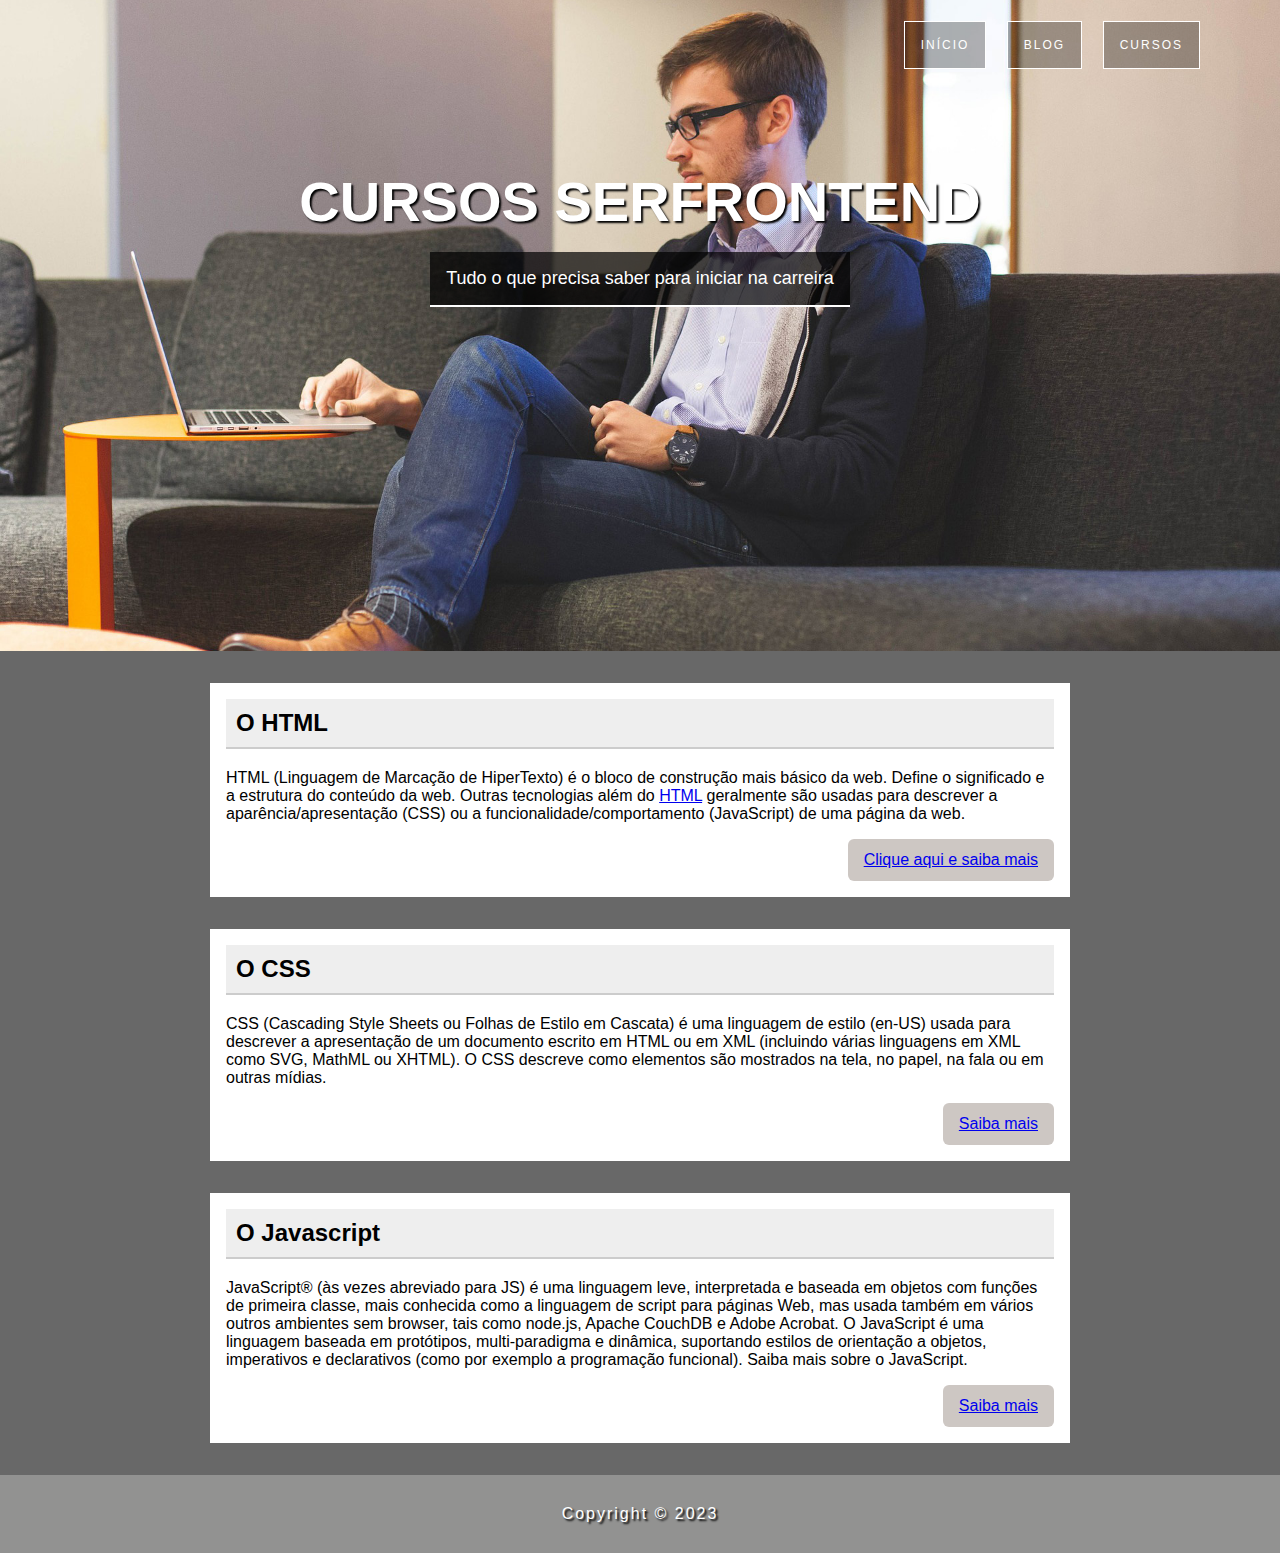
<file: index.html>
<!DOCTYPE html>
<html lang="pt-br">

<head>
    <meta charset="UTF-8">

    <title>Projeto CSS</title>

    <link rel="stylesheet" href="estilo.css">
</head>

<body>
    <header class="hero">
        <nav>
            <ul>
                <li><a href="index.html">Início</a></li>
                <li><a href="blog.html">Blog</a></li>
                <li><a href="#">Cursos</a></li>
            </ul>
        </nav>

        <div class="hero-content">
            <h1>Cursos serfrontend</h1>
            <p>Tudo o que precisa saber para iniciar na carreira</p>
        </div>
    </header>

    <main>

        <section>

            <article>
                <header>
                    <h2>O HTML</h2>
                </header>
                <p>HTML (Linguagem de Marcação de HiperTexto) é o bloco de construção mais básico da web. Define o
                    significado e a estrutura do conteúdo da web. Outras tecnologias além do <a href="#">HTML</a>
                    geralmente são
                    usadas para descrever a aparência/apresentação (CSS) ou a funcionalidade/comportamento
                    (JavaScript) de uma página da web.</p>
                <a href="#" class="btn">Clique aqui e saiba mais</a>
            </article>

            <article>
                <header>
                    <h2>O CSS</h2>
                </header>
                <p>CSS (Cascading Style Sheets ou Folhas de Estilo em Cascata) é uma linguagem de estilo (en-US)
                    usada para descrever a apresentação de um documento escrito em HTML ou em XML (incluindo várias
                    linguagens em XML como SVG, MathML ou XHTML). O CSS descreve como elementos são mostrados na
                    tela, no papel, na fala ou em outras mídias.</p>
                <a href="#" class="btn">Saiba mais</a>
            </article>

            <article>
                <header>
                    <h2>O Javascript</h2>
                </header>
                <p>JavaScript® (às vezes abreviado para JS) é uma linguagem leve, interpretada e baseada em objetos
                    com funções de primeira classe, mais conhecida como a linguagem de script para páginas Web, mas
                    usada também em vários outros ambientes sem browser, tais como node.js, Apache CouchDB e Adobe
                    Acrobat. O JavaScript é uma linguagem baseada em protótipos, multi-paradigma e dinâmica,
                    suportando estilos de orientação a objetos, imperativos e declarativos (como por exemplo a
                    programação funcional). Saiba mais sobre o JavaScript.</p>
                <a href="#" class="btn">Saiba mais</a>
            </article>

        </section>

    </main>

    <footer class="rodape">
        Copyright &copy; 2023
    </footer>
</body>

</html>
</file>
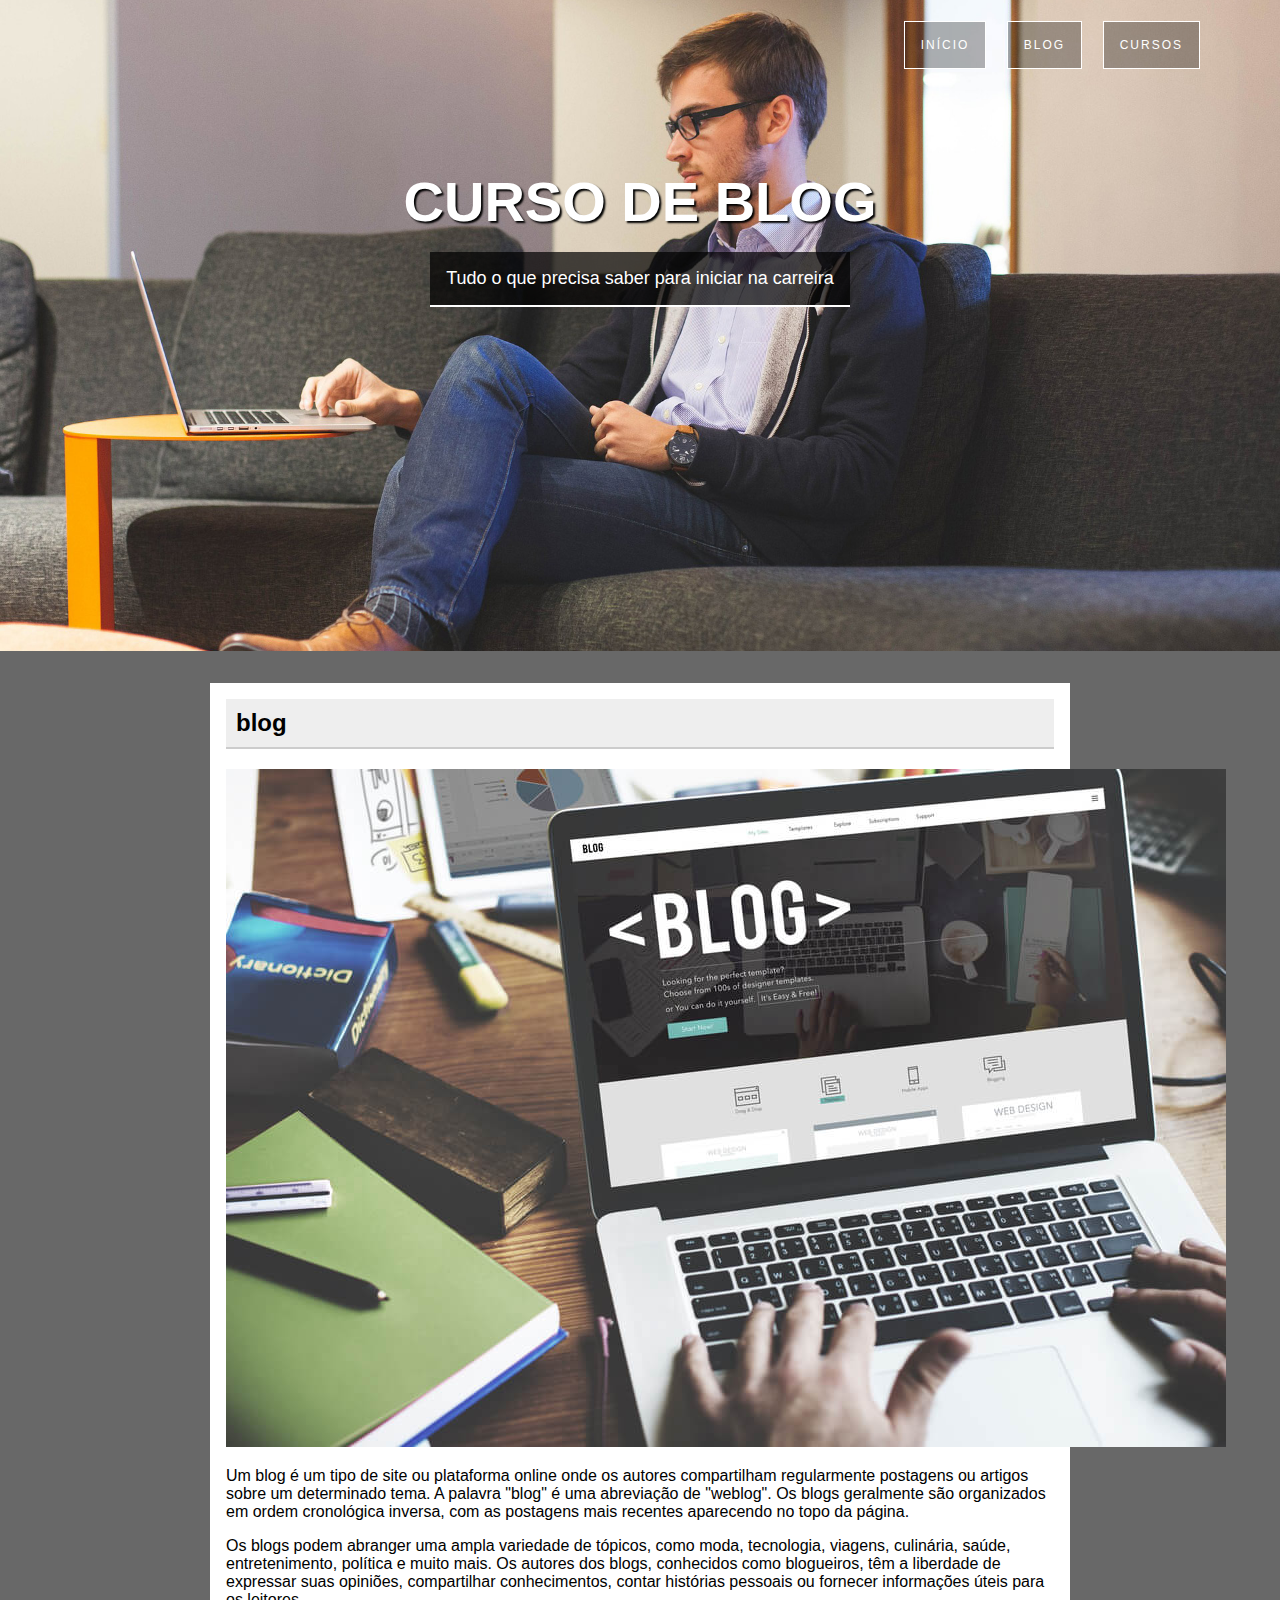
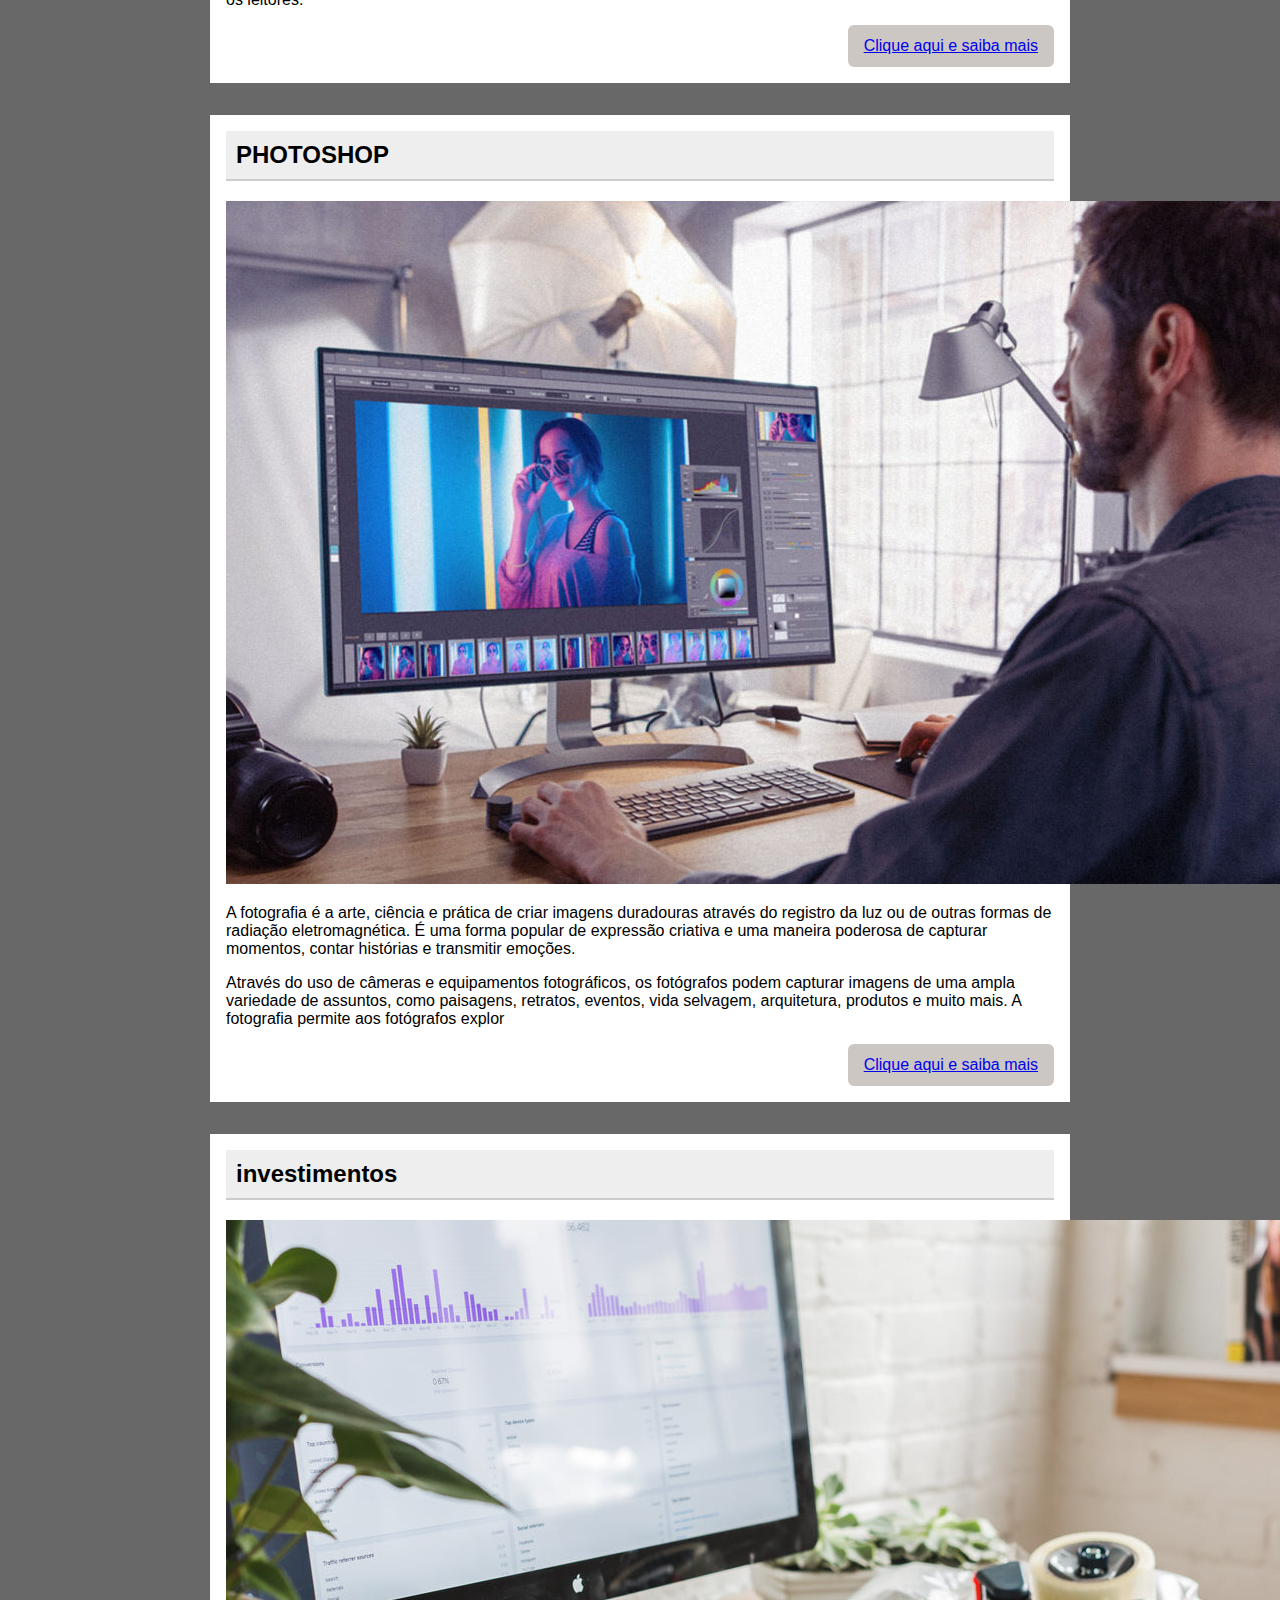
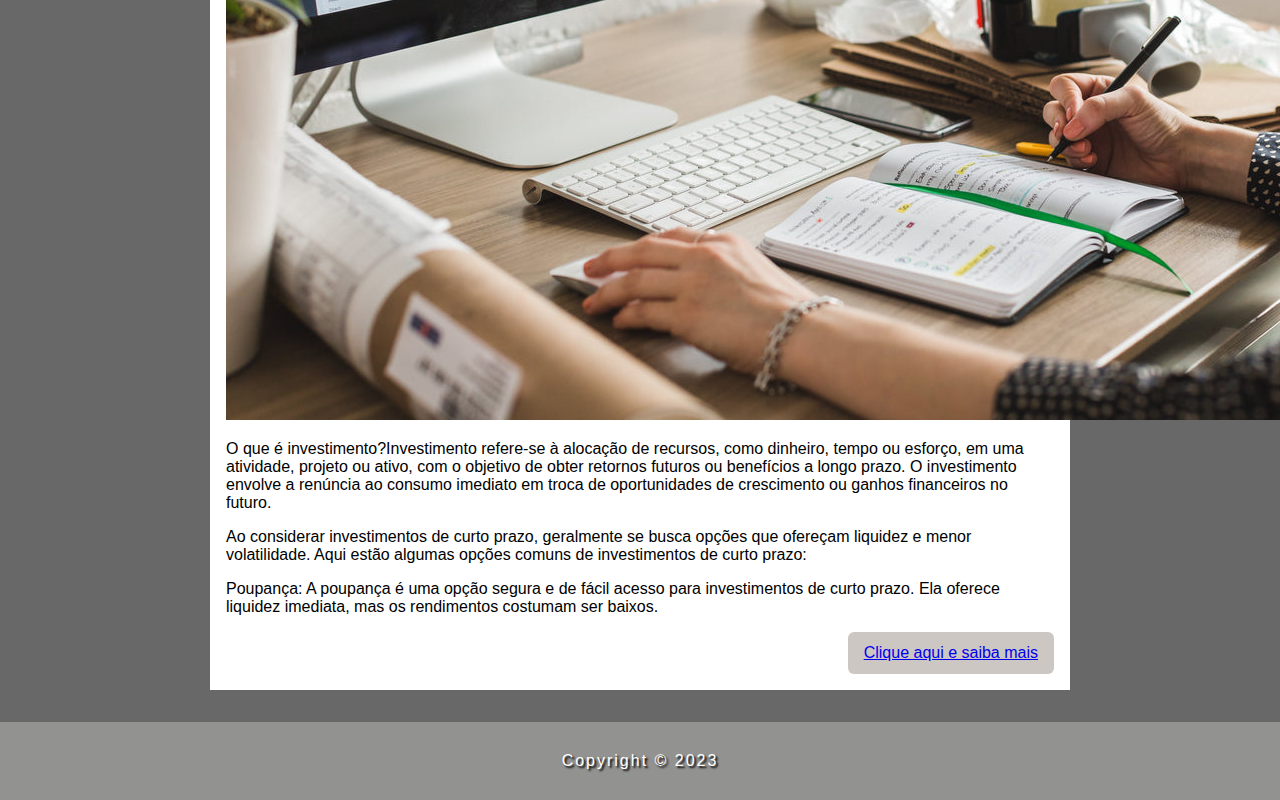
<file: blog.html>
<!DOCTYPE html>
<html lang="pt-br">

<head>
    <meta charset="UTF-8">

    <title>Projeto CSS</title>

    <link rel="stylesheet" href="estilo1.css">
</head>

<body>
    <header class="hero">
        <nav>
            <ul>
                <li><a href="index.html">Início</a></li>
                <li><a href="blog.html">Blog</a></li>
                <li><a href="#">Cursos</a></li>
            </ul>
        </nav>

        <div class="hero-content">
            <h1>curso de blog</h1>
            <p>Tudo o que precisa saber para iniciar na carreira</p>
        </div>
    </header>

    <main>

        <section>

            <article>
                <header>
                    <h2>blog</h2>
                </header>
                
                <img src="imagens/maos.jpeg" class="img-blog">
                <p>Um blog é um tipo de site ou plataforma online onde os autores compartilham regularmente postagens ou artigos sobre um determinado tema. A palavra "blog" é uma abreviação de "weblog". Os blogs geralmente são organizados em ordem cronológica inversa, com as postagens mais recentes aparecendo no topo da página.</p>

                    <p>Os blogs podem abranger uma ampla variedade de tópicos, como moda, tecnologia, viagens, culinária, saúde, entretenimento, política e muito mais. Os autores dos blogs, conhecidos como blogueiros, têm a liberdade de expressar suas opiniões, compartilhar conhecimentos, contar histórias pessoais ou fornecer informações úteis para os leitores.</p>
                
                <a href="#" class="btn">Clique aqui e saiba mais</a>
            </article>

            <article>
                <header>
                    <h2>PHOTOSHOP</h2>
                </header>
                <img src="imagens/blog2jpg.jpg" class="img-photoshop">
                <p>A fotografia é a arte, ciência e prática de criar imagens duradouras através do registro da luz ou de outras formas de radiação eletromagnética. É uma forma popular de expressão criativa e uma maneira poderosa de capturar momentos, contar histórias e transmitir emoções.</p>

                   <p> 
                    Através do uso de câmeras e equipamentos fotográficos, os fotógrafos podem capturar imagens de uma ampla variedade de assuntos, como paisagens, retratos, eventos, vida selvagem, arquitetura, produtos e muito mais. A fotografia permite aos fotógrafos explor
                </p>
                <a href="#" class="btn">Clique aqui e saiba mais</a>
            </article>

            <article>
                <header>
                    <h2>investimentos</h2>
                </header>
                <img src="imagens/blog.jpg"class="img-investimento">
                <p>
                    O que é investimento?Investimento refere-se à alocação de recursos, como dinheiro, tempo ou esforço, em uma atividade, projeto ou ativo, com o objetivo de obter retornos futuros ou benefícios a longo prazo. O investimento envolve a renúncia ao consumo imediato em troca de oportunidades de crescimento ou ganhos financeiros no futuro.
                </p>
                <p>
                Ao considerar investimentos de curto prazo, geralmente se busca opções que ofereçam liquidez e menor volatilidade. Aqui estão algumas opções comuns de investimentos de curto prazo:
            </p>
               <p>
              Poupança: A poupança é uma opção segura e de fácil acesso para investimentos de curto prazo. Ela oferece liquidez imediata, mas os rendimentos costumam ser baixos.</p>
                <a href="#" class="btn">Clique aqui e saiba mais</a>
            </article>

        </section>

    </main>

    <footer class="rodape">
        Copyright &copy; 2023
    </footer>
</body>

</html>
</file>
<file: estilo.css>
body {
    margin: 0;
    font-family: Arial, Helvetica, sans-serif;
    background-color: #686868;
}

.hero {
    background-image: url(imagens/bg-4.jpg);
    height: 650px;
    background-size: cover;
    background-position: right center;
    padding-top:1px;
}

.hero-content {
    margin: 100px auto 0;
    width: 80%;
    text-align: center;
    color: white;
}

.hero-content h1 {
    font-size: 56px;
    text-shadow: 2px 2px 2px black;
    text-transform: uppercase;
    margin-bottom: 0;
}

.hero-content p {
    background-color: rgba(0, 0, 0, .7);
    font-size: 18px;
    display: inline-block;
    padding: 16px;
    border-bottom: 2px solid;
}

.hero nav ul {
    margin: 20px 80px 0 0;
    text-align: right;
}

.hero nav li {
    display: inline-block;
    list-style-type: none;
    border: 1px solid white;
    margin-left: 16px;
}

.hero nav a {
    background-color: rgba(0, 0, 0, .3);
    padding: 16px;
    display: block;
    color: white;
    text-decoration: none;
    text-transform: uppercase;
    font-size: 12px;
    letter-spacing: 2px;
}

.hero nav a:hover {
    background-color: rgba(0, 0, 0, .5);
}

main {
    width: 90%;
    margin: auto;
    max-width: 860px;
}

article {
    background-color: white;
    padding: 16px;
    margin-bottom: 32px;
    margin-top: 32px;
}

article h2 {
    border-bottom: 2px solid #ccc;
    background-color: #eee;
    padding: 10px;
    margin-top: 0;
}

.btn {
    background-color: #cdc7c3;
    display: block;
    padding: 12px 16px;
    border-radius: 6px;
    margin-left: auto;
    width: fit-content;
}

.rodape {
    color: white;
    background-color: #929291;
    text-align: center;
    padding: 30px;
    text-shadow: 2px 2px 2px black;
    letter-spacing: 2px;
}
</file>
<file: estilo1.css>
body {
    margin: 0;
    font-family: Arial, Helvetica, sans-serif;
    background-color: #686868;
}

.hero {
    background-image: url(imagens/bg-4.jpg);
    height: 650px;
    background-size: cover;
    background-position: right center;
    padding-top:1px;
}

.hero-content {
    margin: 100px auto 0;
    width: 80%;
    text-align: center;
    color: white;
}

.hero-content h1 {
    font-size: 56px;
    text-shadow: 2px 2px 2px black;
    text-transform: uppercase;
    margin-bottom: 0;
}

.hero-content p {
    background-color: rgba(0, 0, 0, .7);
    font-size: 18px;
    display: inline-block;
    padding: 16px;
    border-bottom: 2px solid;
}

.hero nav ul {
    margin: 20px 80px 0 0;
    text-align: right;
}

.hero nav li {
    display: inline-block;
    list-style-type: none;
    border: 1px solid white;
    margin-left: 16px;
}

.hero nav a {
    background-color: rgba(0, 0, 0, .3);
    padding: 16px;
    display: block;
    color: white;
    text-decoration: none;
    text-transform: uppercase;
    font-size: 12px;
    letter-spacing: 2px;
}

.hero nav a:hover {
    background-color: rgba(0, 0, 0, .5);
}

main {
    width: 90%;
    margin: auto;
    max-width: 860px;
}

article {
    background-color: white;
    padding: 16px;
    margin-bottom: 32px;
    margin-top: 32px;
}

article h2 {
    border-bottom: 2px solid #ccc;
    background-color: #eee;
    padding: 10px;
    margin-top: 0;
}

.btn {
    background-color: #cdc7c3;
    display: block;
    padding: 12px 16px;
    border-radius: 6px;
    margin-left: auto;
    width: fit-content;
}

.rodape {
    color: white;
    background-color: #929291;
    text-align: center;
    padding: 30px;
    text-shadow: 2px 2px 2px black;
    letter-spacing: 2px;
}
</file>
